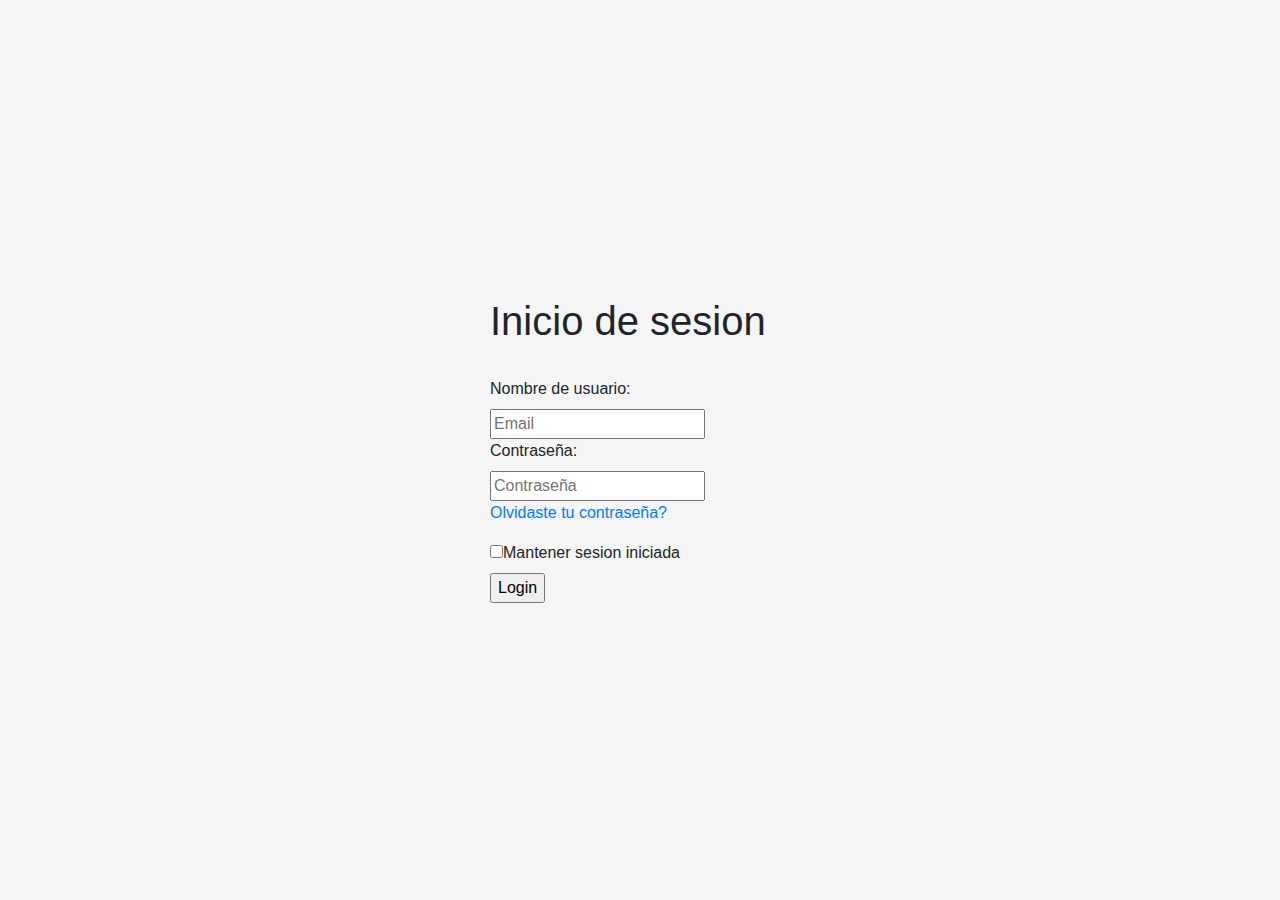
<file: index.html>
<!DOCTYPE html>
<!-- saved from url=(0049)https://getbootstrap.com/docs/4.3/examples/album/ -->
<html lang="en">

<head>
  <meta http-equiv="Content-Type" content="text/html; charset=UTF-8">
  <meta name="viewport" content="width=device-width, initial-scale=1, shrink-to-fit=no">
  <meta name="description" content="">
  <title>eMercado - Todo lo que busques está aquí</title>

  <link rel="canonical" href="https://getbootstrap.com/docs/4.3/examples/album/">
  <link href="https://fonts.googleapis.com/css?family=Raleway:300,300i,400,400i,700,700i,900,900i" rel="stylesheet">
  <!-- Bootstrap core CSS -->
  <link href="css/bootstrap.min.css" rel="stylesheet">
  <link href="css/styles.css" rel="stylesheet">
  <style>
    html, body{
      height: 100%;
    }

    body {
      display: -ms-flexbox;
      display: flex;
      -ms-flex-align: center;
      align-items: center;
      padding-top: 40px;
      padding-bottom: 40px;
      background-color: #f5f5f5;
    }

    .signin {
      width: 100%;
      max-width: 330px;
      padding: 15px;
      margin: auto;
    }
  </style>
</head>

<body>
  <div id="login" class="signin">
    <h1>Inicio de sesion</h1><br>
    <label for="name">Nombre de usuario:</label>
    <input type="name" placeholder="Email" id="nombre"> <br>

    <label for="password">Contraseña:</label> <br>
    <input type="password" placeholder="Contraseña" id="contrasena"> <br>
    <p><a href="#">Olvidaste tu contraseña?</a>
    <div id="lower">
      <input type="checkbox"><label class="check" for="checkbox">Mantener sesion iniciada</label> <br>
      <input type="submit" value="Login" id="enviar">
    </div>
  </div>

  <script src="js/init.js"></script>
  <script src="js/login.js"></script>
</body>
</html>
</file>
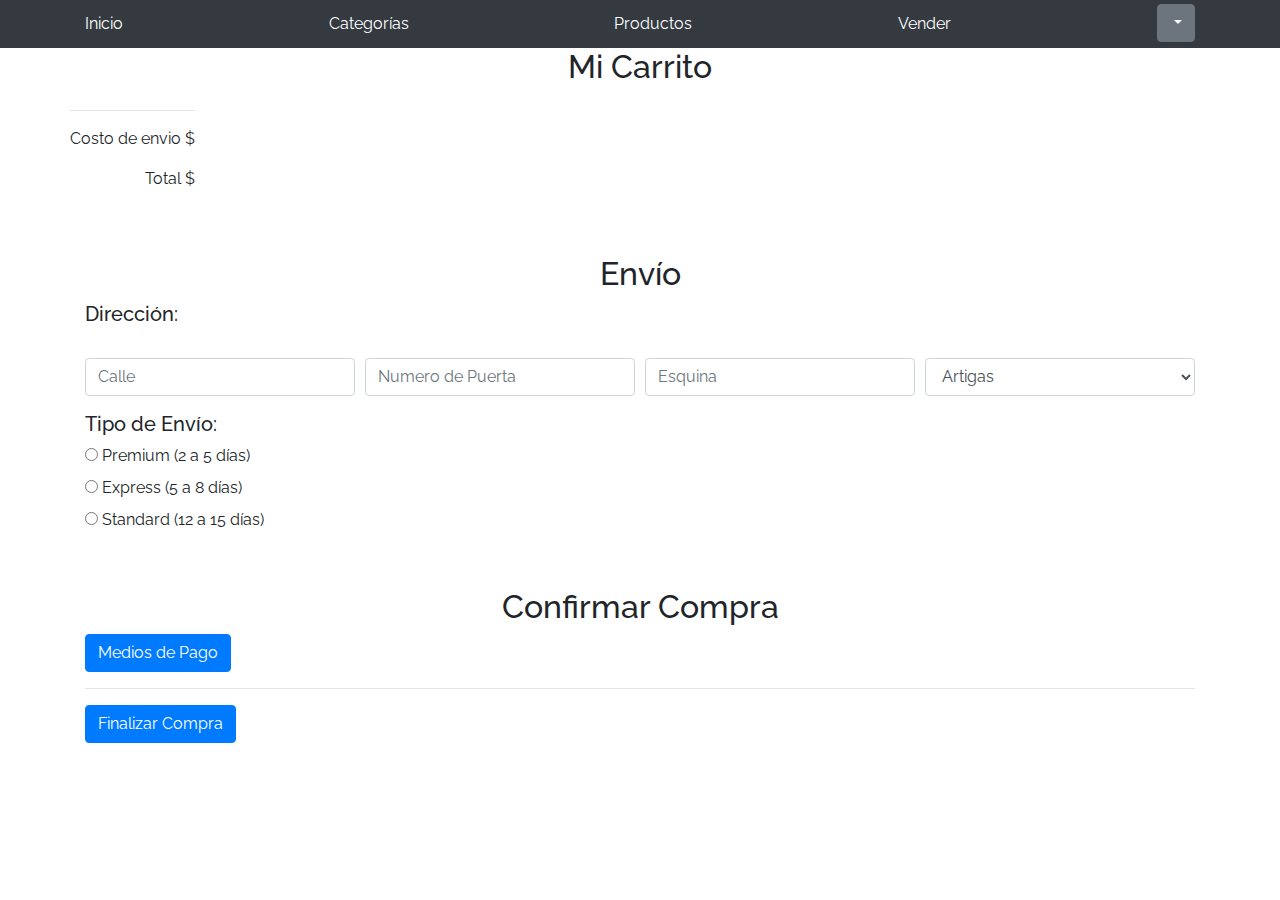
<file: cart.html>
<!DOCTYPE html>
<!-- saved from url=(0049)https://getbootstrap.com/docs/4.3/examples/album/ -->
<html lang="en">

<head>
  <meta http-equiv="Content-Type" content="text/html; charset=UTF-8">

  <meta name="viewport" content="width=device-width, initial-scale=1, shrink-to-fit=no">
  <meta name="description" content="">
  <title>eMercado - Todo lo que busques está aquí</title>

  <link rel="canonical" href="https://getbootstrap.com/docs/4.3/examples/album/">
  <link href="https://fonts.googleapis.com/css?family=Raleway:300,300i,400,400i,700,700i,900,900i" rel="stylesheet">

  <style>
    .bd-placeholder-img {
      font-size: 1.125rem;
      text-anchor: middle;
      -webkit-user-select: none;
      -moz-user-select: none;
      -ms-user-select: none;
      user-select: none;
    }

    @media (min-width: 768px) {
      .bd-placeholder-img-lg {
        font-size: 3.5rem;
      }
    }
  </style>
  <link href="css/bootstrap.min.css" rel="stylesheet">
  <link href="css/styles.css" rel="stylesheet">
  <link href="css/dropzone.css" rel="stylesheet">
</head>

<body>
  <nav class="site-header sticky-top py-1 bg-dark">
    <div class="container d-flex flex-column flex-md-row justify-content-between">
      <a class="py-2 d-none d-md-inline-block" href="inicio.html">Inicio</a>
      <a class="py-2 d-none d-md-inline-block" href="categories.html">Categorías</a>
      <a class="py-2 d-none d-md-inline-block" href="products.html">Productos</a>
      <a class="py-2 d-none d-md-inline-block" href="sell.html">Vender</a>
      <div class="dropdown">
        <button class="btn btn-secondary dropdown-toggle" type="button" id="nombre" data-toggle="dropdown" aria-haspopup="true" aria-expanded="false">
        </button>
        <div class="dropdown-menu" aria-labelledby="dropdownMenuButton">
          <a class="dropdown-item" href="cart.html">Ver Carrito</a>
          <a class="dropdown-item" href="my-profile.html">Mi Perfil</a>
          <a class="dropdown-item" id="cerrarsesion" href="index.html">Cerrar Sesión</a>
        </div>
      </div>
    </div>
  </nav>

  <div class="container">
    <h2 class="text-center">Mi Carrito</h2>
    <div class="row">
      <!-- Carrito -->
      <aside">
        <!-- Elementos del carrito -->
        <ul id="cart" class="list-group col-md-6"></ul>
        <hr>
        <!-- Costo Envio -->
        <p class="text-right">Costo de envio $<span id="costoenvio"></span></p>
        <!-- Precio total -->
        <p class="text-right">Total $<span id="total"></span></p>
        </aside>
    </div>
  </div>
  <br><br>
  <!-- Envio -->

  <div class="container">
    <h2 class="text-center">Envío</h2>
    <form id="myForm" novalidate>
      <h5>Dirección:</h5>
      <div class="form-row">
        <div class="form-group col-md-3">
          <label for="direccion"></label>
          <input type="text" class="form-control formuIn" id="calle" placeholder="Calle">
        </div>
        <div class="form-group col-md-3">
          <label for="direccion"></label>
          <input type="text" class="form-control formuIn" id="numero" placeholder="Numero de Puerta">
        </div>
        <div class="form-group col-md-3">
          <label for="direccion"></label>
          <input type="text" class="form-control formuIn" id="esquina" placeholder="Esquina">
        </div>
        <div class="form-group col-md-3">
          <label for="direccion"></label>
          <select id="departamento" class="form-control formuIn" placeholder="Departamento">
            <option>Artigas</option>
            <option>Canelones</option>
            <option>Cerro Largo</option>
            <option>Colonia</option>
            <option>Durazno</option>
            <option>Flores</option>
            <option>Florida</option>
            <option>Lavalleja</option>
            <option>Maldonado</option>
            <option>Montevideo</option>
            <option>Paysandú</option>
            <option>Río Negro</option>
            <option>Rivera</option>
            <option>Rocha</option>
            <option>Salto</option>
            <option>San José</option>
            <option>Soriano</option>
            <option>Tacuarembó</option>
            <option>Treinta y Tres</option>
          </select>
        </div>
      </div>

      <div>
        <h5>Tipo de Envío:</h5>
        <div>
          <input type="radio" id="premium" name="envio" value="premium">
          <label for="premium">Premium (2 a 5 días)</label>
        </div>

        <div>
          <input type="radio" id="express" name="envio" value="express">
          <label for="express">Express (5 a 8 días)</label>
        </div>

        <div>
          <input type="radio" id="standard" name="envio" value="standard">
          <label for="standard">Standard (12 a 15 días)</label>
        </div>
    </form>
  </div>
  <br><br>

  <!-- Forma de Pago -->

  <div class="creditCardForm">
    <div class="heading">
      <h2 class="text-center">Confirmar Compra</h2>
    </div>
    <!-- Button trigger modal -->
    <button type="button" class="btn btn-primary" data-toggle="modal" data-target="#staticBackdrop">
      Medios de Pago
    </button>

    <!-- Modal -->
    <div class="modal fade" id="staticBackdrop" data-backdrop="static" data-keyboard="false" tabindex="-1"
      aria-labelledby="staticBackdropLabel" aria-hidden="true">
      <div class="modal-dialog">
        <div class="modal-content">
          <div class="modal-header">
            <h5 class="modal-title" id="staticBackdropLabel">Métodos de Pago</h5>
            <button type="button" class="close" data-dismiss="modal" aria-label="Close">
              <span aria-hidden="true">&times;</span>
            </button>
          </div>
          <div class="modal-body">
            <div class="payment">
              <form id="myForm" novalidate class="credit">
                <h5 class="modal-title" id="staticBackdropLabel">Tarjeta de Credito</h5>
                <div class="form-group owner">
                  <label for="owner">Nombre Completo</label>
                  <input type="text" class="form-control" id="owner">
                </div>
                <div class="form-group" id="card-number-field">
                  <label for="cardNumber">Número de Tarjeta</label>
                  <input type="text" class="form-control" id="cardNumber">
                </div>
                <div id="expiration-date">
                  <label>Fecha de Expiración </label>
                  <select>
                    <option value="01">Enero</option>
                    <option value="02">Febrero</option>
                    <option value="03">Marzo</option>
                    <option value="04">Abril</option>
                    <option value="05">Mayo</option>
                    <option value="06">Junio</option>
                    <option value="07">Julio</option>
                    <option value="08">Agosto</option>
                    <option value="09">Septiembre</option>
                    <option value="10">Octubre</option>
                    <option value="11">Noviembre</option>
                    <option value="12">Diciembre</option>
                  </select>
                  <select>
                    <option value="21"> 2021</option>
                    <option value="22"> 2022</option>
                    <option value="23"> 2023</option>
                    <option value="24"> 2024</option>
                    <option value="25"> 2025</option>
                    <option value="26"> 2026</option>
                  </select>
                </div>
                <div class="form-group CVV">
                  <label for="cvv">CVV</label>
                  <input type="text" class="form-control" id="cvv">
                </div>
              </form>

              <hr>

              <div class="transf">
                <h5 class="modal-title" id="staticBackdropLabel">Transferencia Bancaria</h5>
                <div>
                  <input type="radio" id="cuentaC" name="transferencia" value="cuentacorriente">
                  <label for="cuentacorriente">Cuenta Corriente BROU - 00265487900001</label>
                </div>
                <div>
                  <input type="radio" id="cuentaA" name="transferencia" value="cuentaahorro">
                  <label for="cuentaahorro">Caja de Ahorros BROU - 00265487900002</label>
                </div>
              </div>
            </div>
          </div>
          <div class="modal-footer">
            <button type="button" class="btn btn-primary" data-dismiss="modal">Aceptar</button>
          </div>
        </div>
      </div>
    </div>
  </div>
  <hr>
  <div>
    <button type="submit" class="btn btn-primary" id="feedback" href="finalcompra.html">Finalizar Compra</button>
  </div>

  <br><br>

  <div id="spinner-wrapper">
    <div class="lds-ring">
      <div></div>
      <div></div>
      <div></div>
      <div></div>
    </div>
  </div>
  <script src="js/jquery-3.4.1.min.js"></script>
  <script src="js/bootstrap.bundle.min.js"></script>
  <script src="js/dropzone.js"></script>
  <script src="js/init.js"></script>
  <script src="js/cart.js"></script>
</body>

</html>
</file>
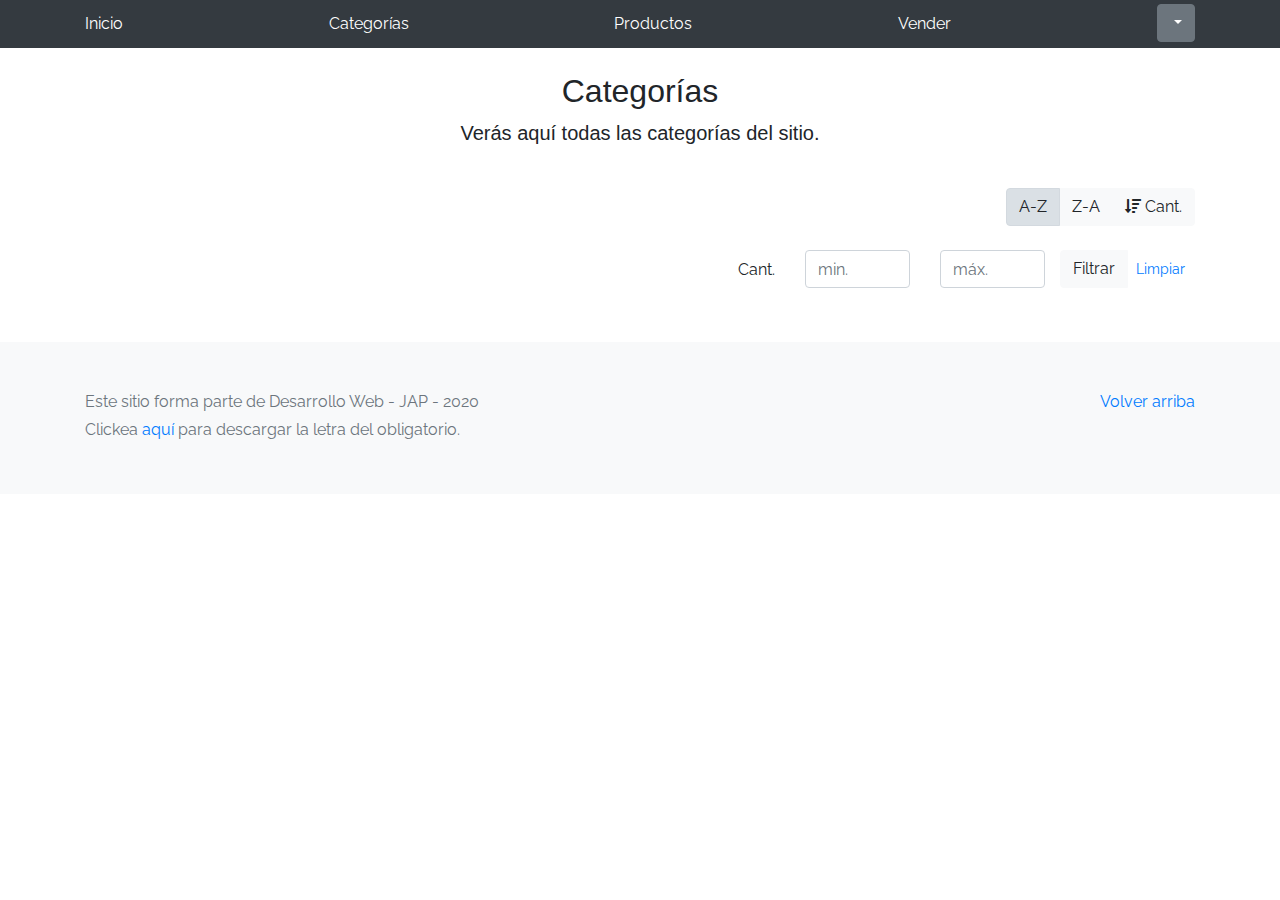
<file: categories.html>
<!DOCTYPE html>
<!-- saved from url=(0049)https://getbootstrap.com/docs/4.3/examples/album/ -->
<html lang="en">
  <head>
    <meta http-equiv="Content-Type" content="text/html; charset=UTF-8">
    <meta name="viewport" content="width=device-width, initial-scale=1, shrink-to-fit=no">
    <meta name="description" content="">
    <title>eMercado - Todo lo que busques está aquí</title>

    <link rel="canonical" href="https://getbootstrap.com/docs/4.3/examples/album/">
    <link href="https://fonts.googleapis.com/css?family=Raleway:300,300i,400,400i,700,700i,900,900i" rel="stylesheet">
    <link href="css/font-awesome.min.css" rel="stylesheet">

    <link href="css/bootstrap.min.css" rel="stylesheet">
    <link href="css/styles.css" rel="stylesheet">
  </head>
  <body>
    <nav class="site-header sticky-top py-1 bg-dark">
      <div class="container d-flex flex-column flex-md-row justify-content-between">
        <a class="py-2 d-none d-md-inline-block" href="inicio.html">Inicio</a>
        <a class="py-2 d-none d-md-inline-block" href="categories.html">Categorías</a>
        <a class="py-2 d-none d-md-inline-block" href="products.html">Productos</a>
        <a class="py-2 d-none d-md-inline-block" href="sell.html">Vender</a>
        <div class="dropdown">
          <button class="btn btn-secondary dropdown-toggle" type="button" id="nombre" data-toggle="dropdown" aria-haspopup="true" aria-expanded="false">
          </button>
          <div class="dropdown-menu" aria-labelledby="dropdownMenuButton">
            <a class="dropdown-item" href="cart.html">Ver Carrito</a>
            <a class="dropdown-item" href="my-profile.html">Mi Perfil</a>
            <a class="dropdown-item" id="cerrarsesion" href="index.html">Cerrar Sesión</a>
          </div>
        </div>
      </div>
    </nav>
    <main role="main" class="pb-5">
        <div class="text-center p-4">
            <h2>Categorías</h2>
            <p class="lead">Verás aquí todas las categorías del sitio.</p>
        </div>
        <div class="container">
            <div class="row">
                <div class="col text-right">
                    <div class="btn-group btn-group-toggle mb-4" data-toggle="buttons">
                        <label class="btn btn-light active" id="sortAsc" >
                            <input type="radio" name="options" autocomplete="off" checked>A-Z
                        </label>
                        <label class="btn btn-light" id="sortDesc" >
                            <input type="radio" name="options" autocomplete="off">Z-A
                        </label>
                        <label class="btn btn-light" id="sortByCount" >
                            <input type="radio" name="options" autocomplete="off"><i class="fas fa-sort-amount-down mr-1"></i>Cant.
                        </label>
                    </div>
                </div>
            </div>
            <div class="row justify-content-end">
              <div class="col-md-6"></div>
                <div class="col-md-6 col-sm-12 mb-1 container">
                  <div class="row container p-0 m-0">
                    <div class="col">
                      <p class="font-weight-normal text-right my-2">Cant.</p>
                    </div>
                    <div class="col">
                      <input class="form-control" type="number" placeholder="min." id="rangeFilterCountMin">
                    </div>
                    <div class="col">
                      <input class="form-control" type="number" placeholder="máx." id="rangeFilterCountMax">
                    </div>
                    <div class="col-3 p-0">
                      <div class="btn-group" role="group">
                        <button class="btn btn-light btn-block" id="rangeFilterCount">Filtrar</button>
                        <button class="btn btn-link btn-sm" id="clearRangeFilter">Limpiar</button>
                      </div>
                    </div>
                  </div>
                </div>
            </div>
            <div class="row">
                <div class="list-group" id="cat-list-container">
                </div>
            </div>
        </div>
    </main>
    <footer class="text-muted bg-light">
      <div class="container">
        <p class="float-right">
          <a href="#">Volver arriba</a>
        </p>
        <p>Este sitio forma parte de Desarrollo Web - JAP - 2020</p>
        <p>Clickea <a target="_blank" href="Letra.pdf">aquí</a> para descargar la letra del obligatorio.</p>
      </div>
    </footer>
    <div id="spinner-wrapper"><div class="lds-ring"><div></div><div></div><div></div><div></div></div></div>
    <script src="js/jquery-3.4.1.min.js"></script>
    <script src="js/bootstrap.bundle.min.js"></script>
    <script src="js/init.js"></script>
    <script src="js/categories.js"></script>
  </body>
</html>
</file>
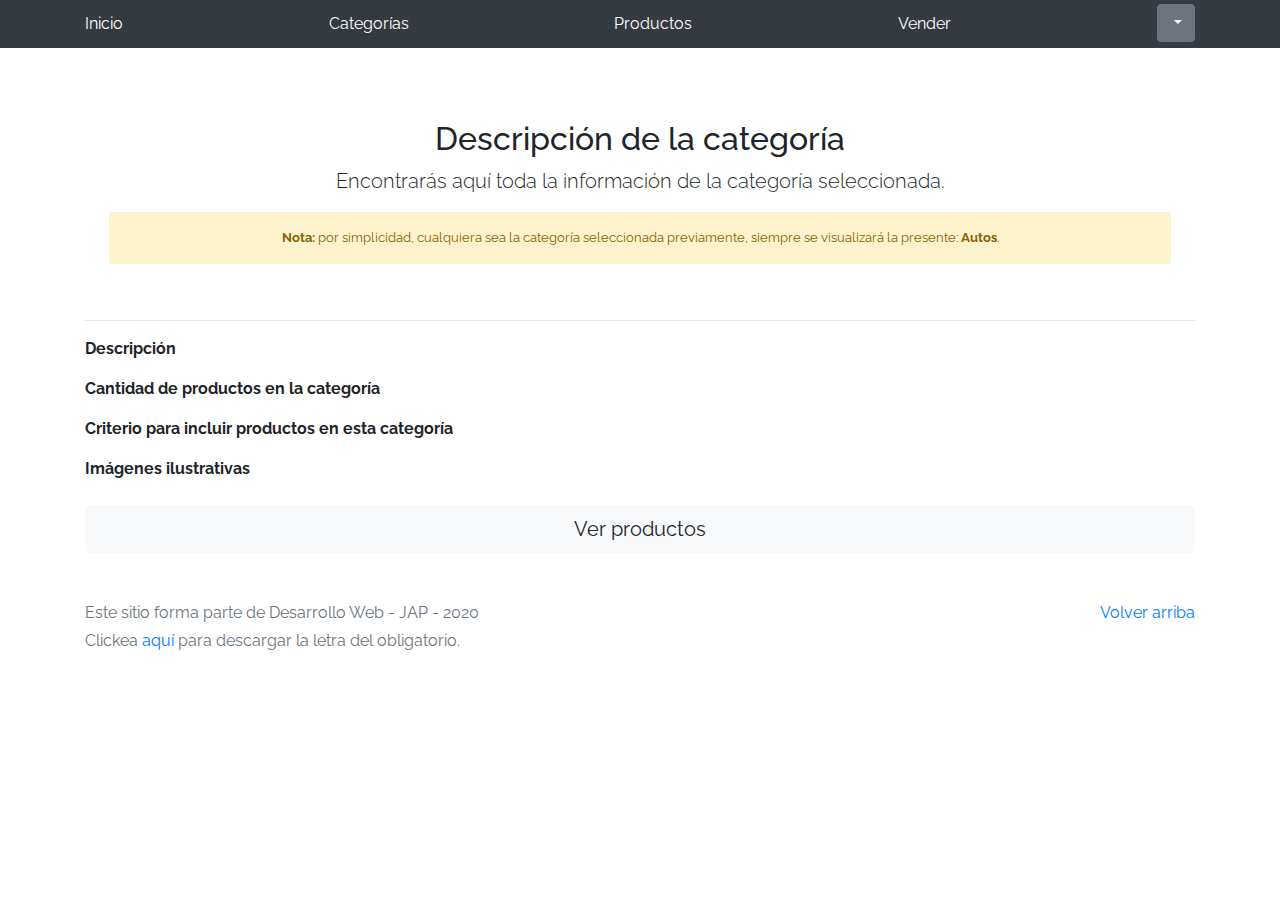
<file: category-info.html>
<!DOCTYPE html>
<!-- saved from url=(0049)https://getbootstrap.com/docs/4.3/examples/album/ -->
<html lang="en">

<head>
  <meta http-equiv="Content-Type" content="text/html; charset=UTF-8">
  <meta name="viewport" content="width=device-width, initial-scale=1, shrink-to-fit=no">
  <meta name="description" content="">
  <title>eMercado - Todo lo que busques está aquí</title>

  <link rel="canonical" href="https://getbootstrap.com/docs/4.3/examples/album/">
  <link href="https://fonts.googleapis.com/css?family=Raleway:300,300i,400,400i,700,700i,900,900i" rel="stylesheet">
  <!-- Bootstrap core CSS -->
  <link href="css/bootstrap.min.css" rel="stylesheet">
  <link href="css/styles.css" rel="stylesheet">
</head>

<body>
  <nav class="site-header sticky-top py-1 bg-dark">
    <div class="container d-flex flex-column flex-md-row justify-content-between">
      <a class="py-2 d-none d-md-inline-block" href="inicio.html">Inicio</a>
      <a class="py-2 d-none d-md-inline-block" href="categories.html">Categorías</a>
      <a class="py-2 d-none d-md-inline-block" href="products.html">Productos</a>
      <a class="py-2 d-none d-md-inline-block" href="sell.html">Vender</a>
      <div class="dropdown">
        <button class="btn btn-secondary dropdown-toggle" type="button" id="nombre" data-toggle="dropdown" aria-haspopup="true" aria-expanded="false">
        </button>
        <div class="dropdown-menu" aria-labelledby="dropdownMenuButton">
          <a class="dropdown-item" href="cart.html">Ver Carrito</a>
          <a class="dropdown-item" href="my-profile.html">Mi Perfil</a>
          <a class="dropdown-item" id="cerrarsesion" href="index.html">Cerrar Sesión</a>
        </div>
      </div>
    </div>
  </nav>
  <main role="main">
    <div class="container mt-5">
      <div class="text-center p-4">
        <h2>Descripción de la categoría</h2>
        <p class="lead">Encontrarás aquí toda la información de la categoría seleccionada.</p>
        <p class="small alert-warning py-3"><strong>Nota: </strong>por simplicidad, cualquiera sea la categoría
          seleccionada previamente, siempre se visualizará la presente: <strong>Autos</strong>.</p>
      </div>
      <h3 id="categoryName"></h3>
      <hr class="my-3">
      <dl>
        <dt>Descripción</dt>
        <dd>
          <p id="categoryDescription"></p>
        </dd>

        <dt>Cantidad de productos en la categoría</dt>
        <dd>
          <p id="productCount"></p>
        </dd>

        <dt>Criterio para incluir productos en esta categoría</dt>
        <dd>
          <p id="productCriteria"></p>
        </dd>

        <dt>Imágenes ilustrativas</dt>
        <dd>
          <div class="row text-center text-lg-left pt-2" id="productImagesGallery">
          </div>
        </dd>
      </dl>
      <a type="button" class="btn btn-light btn-lg btn-block" href="products.html">Ver productos</a>
    </div>
  </main>
  <footer class="text-muted">
    <div class="container">
      <p class="float-right">
        <a href="#">Volver arriba</a>
      </p>
      <p>Este sitio forma parte de Desarrollo Web - JAP - 2020</p>
      <p>Clickea <a target="_blank" href="Letra.pdf">aquí</a> para descargar la letra del obligatorio.</p>
    </div>
  </footer>
  <div id="spinner-wrapper">
    <div class="lds-ring">
      <div></div>
      <div></div>
      <div></div>
      <div></div>
    </div>
  </div>
  <script src="js/jquery-3.4.1.min.js"></script>
  <script src="js/bootstrap.bundle.min.js"></script>
  <script src="js/init.js"></script>
  <script src="js/category-info.js"></script>
</body>

</html>
</file>
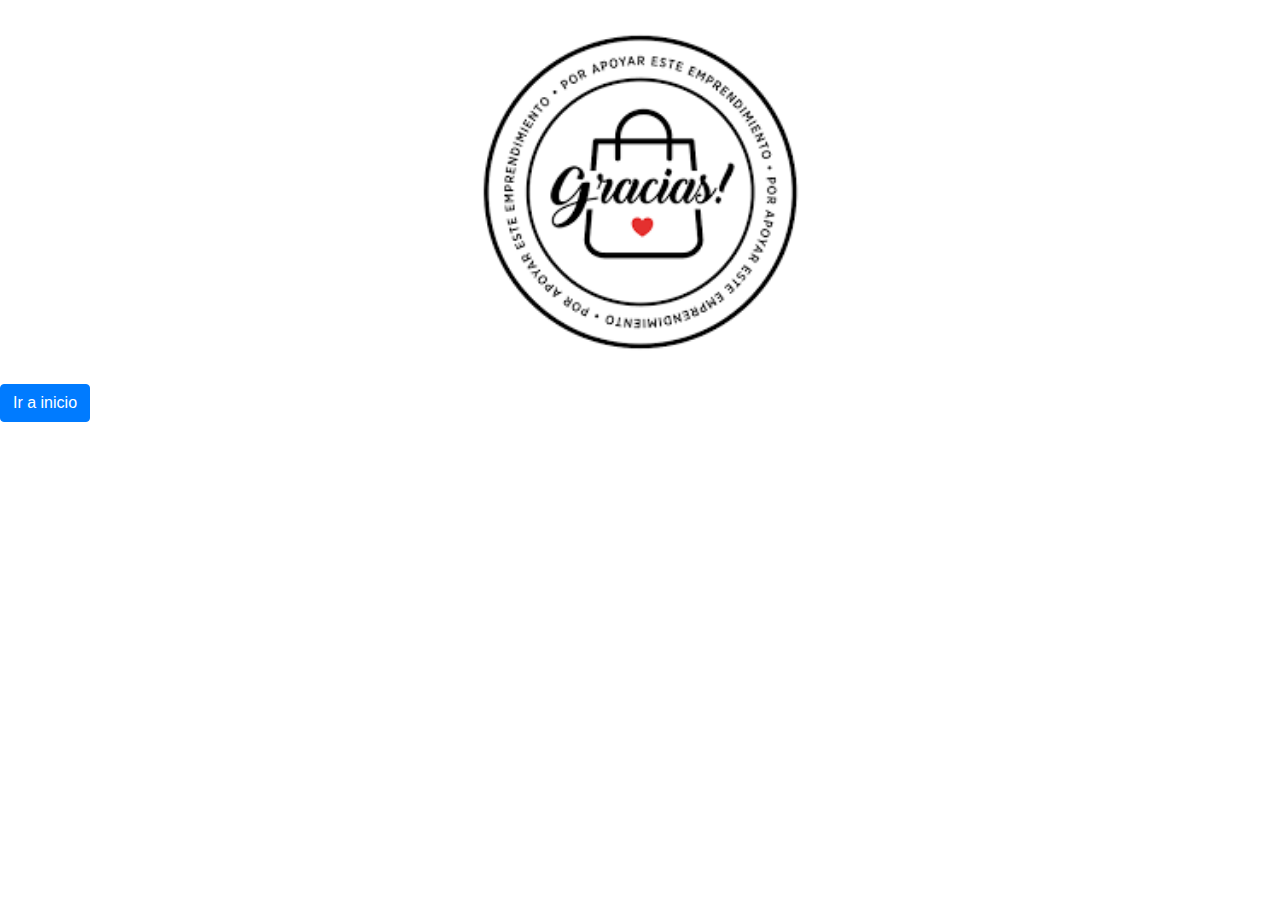
<file: finalcompra.html>
<!DOCTYPE html>
<html lang="en">

<head>
  <meta http-equiv="Content-Type" content="text/html; charset=UTF-8">

  <meta name="viewport" content="width=device-width, initial-scale=1, shrink-to-fit=no">
  <meta name="description" content="">
  <title>eMercado - Todo lo que busques está aquí</title>

  <link rel="canonical" href="https://getbootstrap.com/docs/4.3/examples/album/">
  <link href="https://fonts.googleapis.com/css?family=Raleway:300,300i,400,400i,700,700i,900,900i" rel="stylesheet">
  <link href="css/bootstrap.min.css" rel="stylesheet">
  <link href="css/styles.css" rel="stylesheet">
  <link href="css/dropzone.css" rel="stylesheet">
</head>
<body>
  <img src="img/finalizarcompra.png">
     
  <style>
    img {
      display:block;
      margin:auto;
      width: 30%;
    }
  </style>
  
  <a href="inicio.html" class="btn btn-primary">Ir a inicio</a>
</body>
</file>
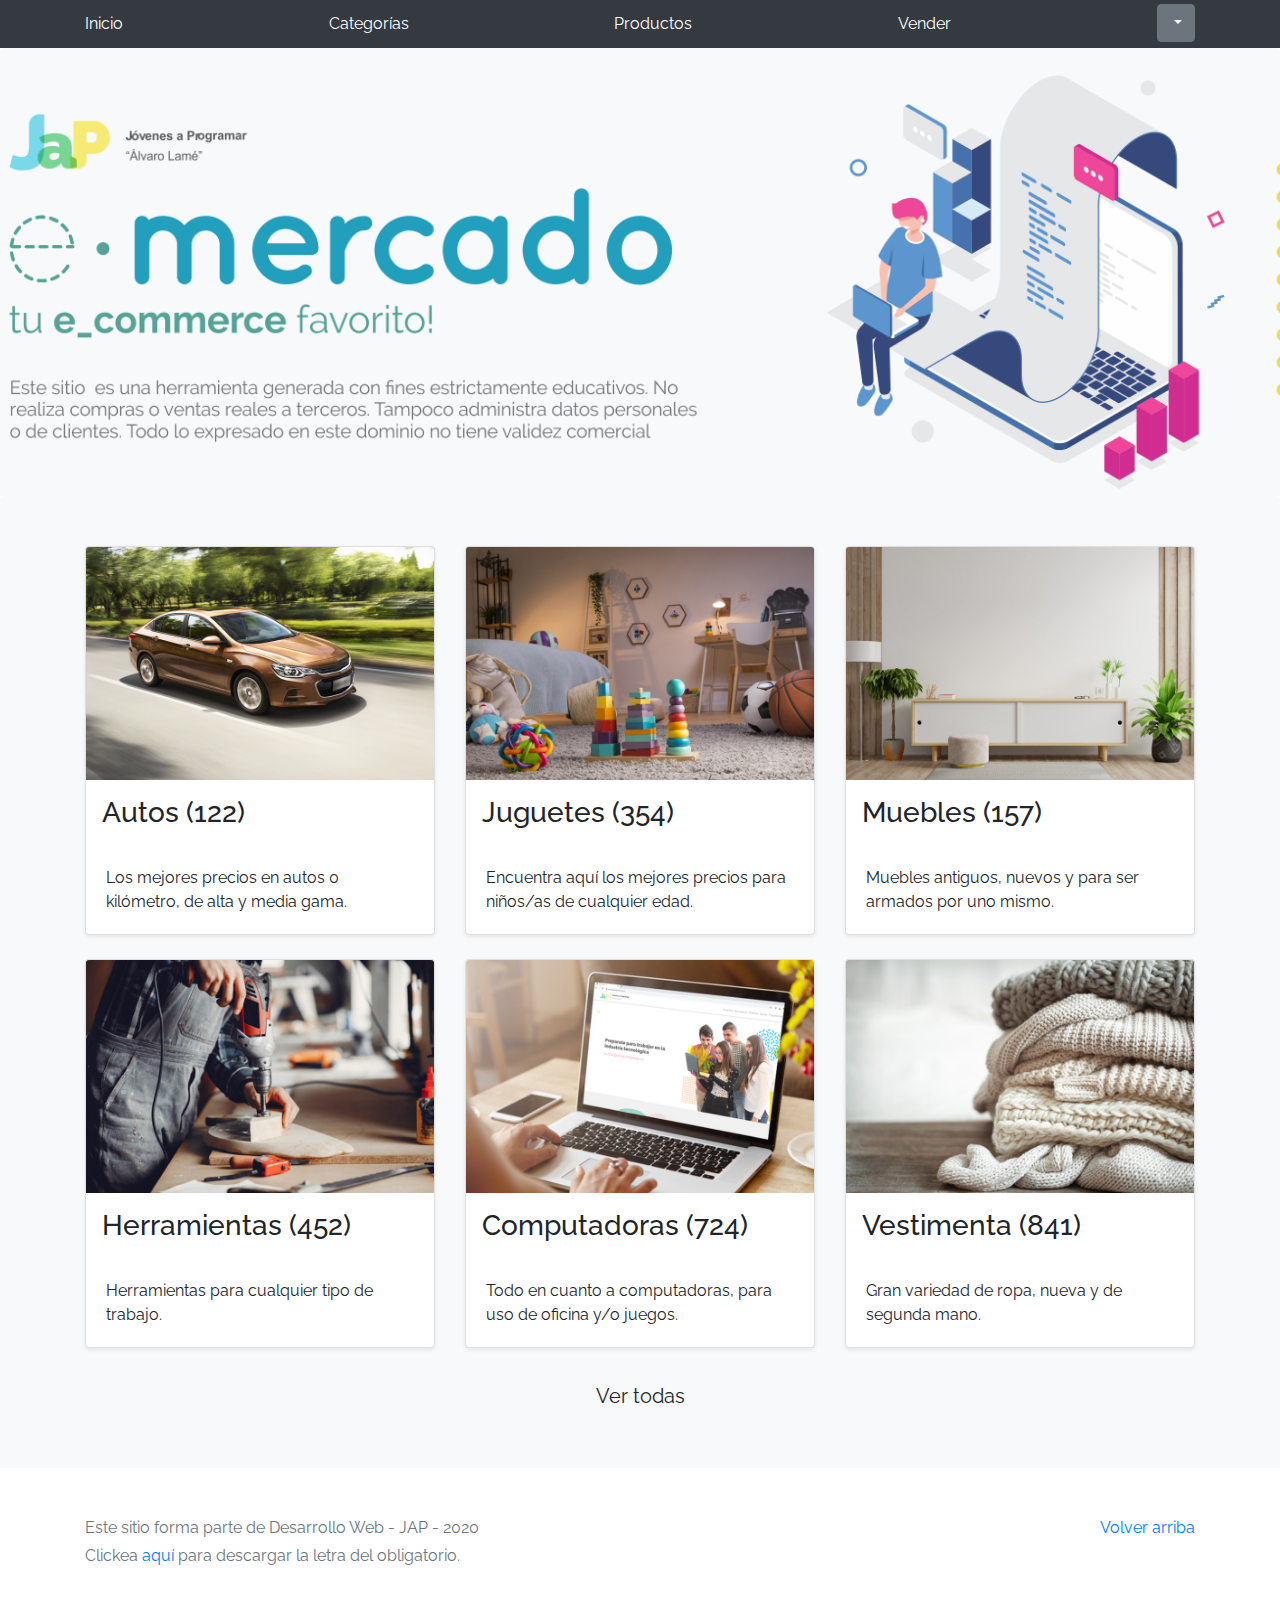
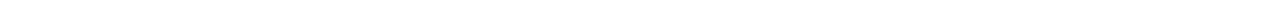
<file: inicio.html>
<!DOCTYPE html>
<!-- saved from url=(0049)https://getbootstrap.com/docs/4.3/examples/album/ -->
<html lang="en">
  <head>
    <meta http-equiv="Content-Type" content="text/html; charset=UTF-8">
    <meta name="viewport" content="width=device-width, initial-scale=1, shrink-to-fit=no">
    <meta name="description" content="">
    <title>eMercado - Todo lo que busques está aquí</title>

    <link rel="canonical" href="https://getbootstrap.com/docs/4.3/examples/album/">
    <link href="https://fonts.googleapis.com/css?family=Raleway:300,300i,400,400i,700,700i,900,900i" rel="stylesheet">
    <!-- Bootstrap core CSS -->
    <link href="css/bootstrap.min.css" rel="stylesheet">
    <link href="css/styles.css" rel="stylesheet">
  </head>
  <body>
    <nav class="site-header sticky-top py-1 bg-dark">
      <div class="container d-flex flex-column flex-md-row justify-content-between">
        <a class="py-2 d-none d-md-inline-block" href="inicio.html">Inicio</a>
        <a class="py-2 d-none d-md-inline-block" href="categories.html">Categorías</a>
        <a class="py-2 d-none d-md-inline-block" href="products.html">Productos</a>
        <a class="py-2 d-none d-md-inline-block" href="sell.html">Vender</a>
        <div class="dropdown">
          <button class="btn btn-secondary dropdown-toggle" type="button" id="nombre" data-toggle="dropdown" aria-haspopup="true" aria-expanded="false">
          </button>
          <div class="dropdown-menu" aria-labelledby="dropdownMenuButton">
            <a class="dropdown-item" href="cart.html">Ver Carrito</a>
            <a class="dropdown-item" href="my-profile.html">Mi Perfil</a>
            <a class="dropdown-item" id="cerrarsesion" href="index.html">Cerrar Sesión</a>
          </div>
        </div>
      </div>
    </nav>
    <main role="main">
      <section class="jumbotron text-center">
        <div class="m-5">
          <h1></h1>
        </div>
      </section>
      <div class="album py-5 bg-light">
        <div class="container">
          <div class="row">
            <div class="col-md-4">
              <a href="categories.html" class="card mb-4 shadow-sm custom-card">
                <img class="bd-placeholder-img card-img-top"  src="img/cat1.jpg">
                <h3 class="m-3">Autos (122)</h3>
                <div class="card-body">
                  <p class="card-text">Los mejores precios en autos 0 kilómetro, de alta y media gama.</p>
                </div>
              </a>
            </div>
            <div class="col-md-4">
                <a href="categories.html" class="card mb-4 shadow-sm custom-card">
                  <img class="bd-placeholder-img card-img-top" src="img/cat2.jpg">
                  <h3 class="m-3">Juguetes (354)</h3>
                  <div class="card-body">
                    <p class="card-text">Encuentra aquí los mejores precios para niños/as de cualquier edad.</p>
                  </div>
                </a>
            </div>
            <div class="col-md-4">
                <a href="categories.html" class="card mb-4 shadow-sm custom-card">
                  <img class="bd-placeholder-img card-img-top" src="img/cat3.jpg">
                  <h3 class="m-3">Muebles (157)</h3>
                  <div class="card-body">
                    <p class="card-text">Muebles antiguos, nuevos y para ser armados por uno mismo.</p>
                  </div>
                </a>
            </div>
            <div class="col-md-4">
                <a href="categories.html" class="card mb-4 shadow-sm custom-card">
                  <img class="bd-placeholder-img card-img-top" src="img/cat4.jpg">
                  <h3 class="m-3">Herramientas (452)</h3>
                  <div class="card-body">
                    <p class="card-text">Herramientas para cualquier tipo de trabajo.</p>
                  </div>
                </a>
            </div>
            <div class="col-md-4">
                <a href="categories.html" class="card mb-4 shadow-sm custom-card">
                  <img class="bd-placeholder-img card-img-top" src="img/cat5.jpg">
                  <h3 class="m-3">Computadoras (724)</h3>
                  <div class="card-body">
                    <p class="card-text">Todo en cuanto a computadoras, para uso de oficina y/o juegos.</p>
                  </div>
                </a>
            </div>
            <div class="col-md-4">
                <a href="categories.html" class="card mb-4 shadow-sm custom-card">
                  <img class="bd-placeholder-img card-img-top" src="img/cat6.jpg">
                  <h3 class="m-3">Vestimenta (841)</h3>
                  <div class="card-body">
                    <p class="card-text">Gran variedad de ropa, nueva y de segunda mano.</p>
                  </div>
                </a>
            </div>
          </div>
          <div class="row">
              <a type="button" class="btn btn-light btn-lg btn-block" href="categories.html">Ver todas</a>
          </div>
        </div>
      </div>
    </main>
    <footer class="text-muted">
      <div class="container">
        <p class="float-right">
          <a href="#">Volver arriba</a>
        </p>
        <p>Este sitio forma parte de Desarrollo Web - JAP - 2020</p>
        <p>Clickea <a target="_blank" href="Letra.pdf">aquí</a> para descargar la letra del obligatorio.</p>
      </div>
    </footer>
    <script src="js/jquery-3.4.1.min.js"></script>
    <script src="js/bootstrap.bundle.min.js"></script>
    <script src="js/init.js"></script>
  </body>
</html>
</file>
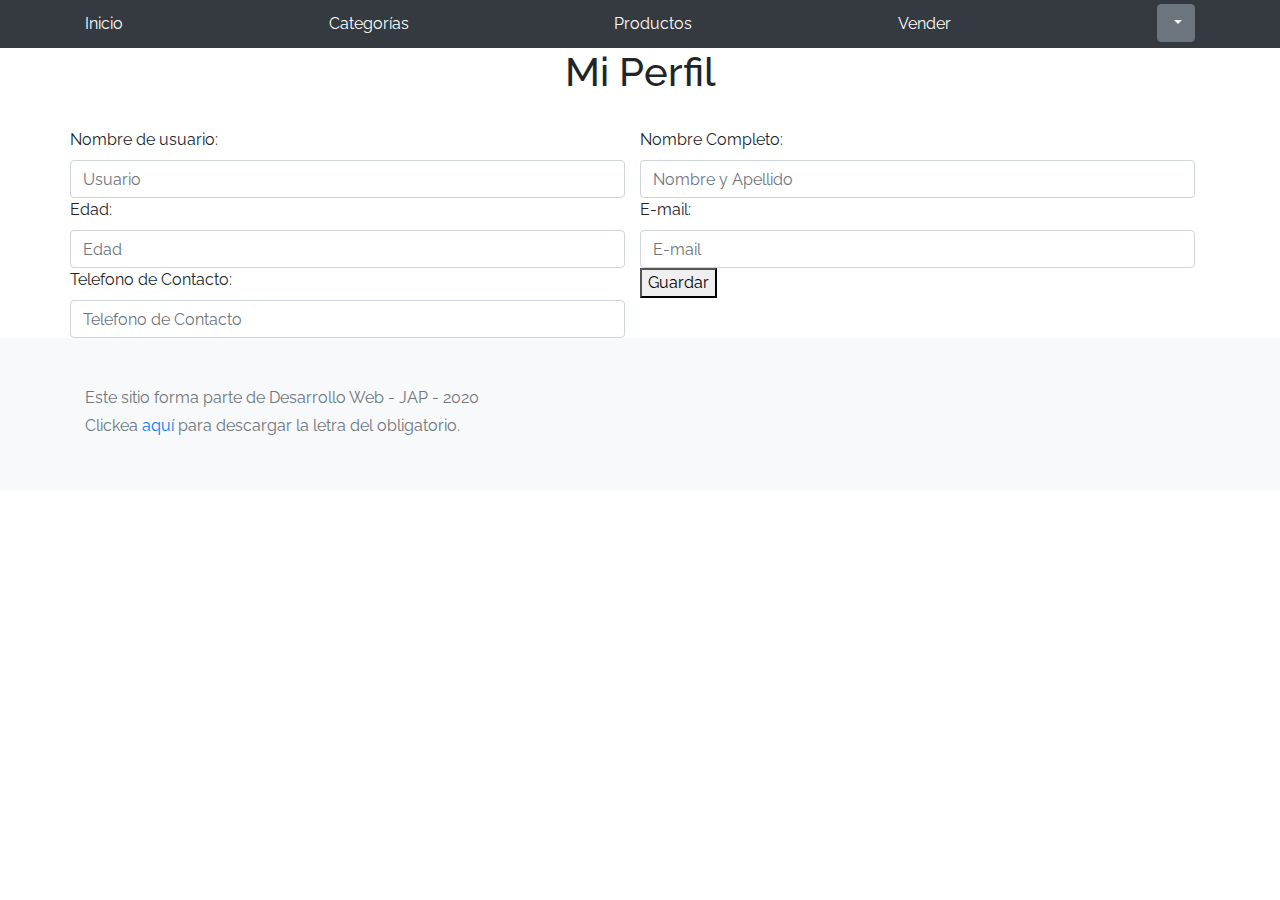
<file: my-profile.html>
<!DOCTYPE html>
<!-- saved from url=(0049)https://getbootstrap.com/docs/4.3/examples/album/ -->
<html lang="en">

<head>
  <meta http-equiv="Content-Type" content="text/html; charset=UTF-8">

  <meta name="viewport" content="width=device-width, initial-scale=1, shrink-to-fit=no">
  <meta name="description" content="">
  <title>eMercado - Todo lo que busques está aquí</title>

  <link rel="canonical" href="https://getbootstrap.com/docs/4.3/examples/album/">
  <link href="https://fonts.googleapis.com/css?family=Raleway:300,300i,400,400i,700,700i,900,900i" rel="stylesheet">

  <style>
    .bd-placeholder-img {
      font-size: 1.125rem;
      text-anchor: middle;
      -webkit-user-select: none;
      -moz-user-select: none;
      -ms-user-select: none;
      user-select: none;
    }

    @media (min-width: 768px) {
      .bd-placeholder-img-lg {
        font-size: 3.5rem;
      }
    }
  </style>
  <link href="css/bootstrap.min.css" rel="stylesheet">
  <link href="css/styles.css" rel="stylesheet">
  <link href="css/dropzone.css" rel="stylesheet">
</head>

<body>
  <nav class="site-header sticky-top py-1 bg-dark">
    <div class="container d-flex flex-column flex-md-row justify-content-between">
      <a class="py-2 d-none d-md-inline-block" href="inicio.html">Inicio</a>
      <a class="py-2 d-none d-md-inline-block" href="categories.html">Categorías</a>
      <a class="py-2 d-none d-md-inline-block" href="products.html">Productos</a>
      <a class="py-2 d-none d-md-inline-block" href="sell.html">Vender</a>
      <div class="dropdown">
        <button class="btn btn-secondary dropdown-toggle" type="button" id="nombre" data-toggle="dropdown" aria-haspopup="true" aria-expanded="false">
        </button>
        <div class="dropdown-menu" aria-labelledby="dropdownMenuButton">
          <a class="dropdown-item" href="cart.html">Ver Carrito</a>
          <a class="dropdown-item" href="my-profile.html">Mi Perfil</a>
          <a class="dropdown-item" id="cerrarsesion" href="index.html">Cerrar Sesión</a>
        </div>
      </div>
    </div>
  </nav>

  <!-- FORMULARIO -->
  
  <div>
    <div class="container">
      <h1 class="text-center">Mi Perfil</h1><br>
      <form>
        <div class="row">
          <div class="list-group col-md-6">
            <label for="name">Nombre de usuario: </label>
            <input class="form-control" type="name" placeholder="Usuario" id="user">
          </div>
  
          <div class="list-group col-md-6">
            <label for="nombre completo">Nombre Completo: </label>
            <input class="form-control" type="text" placeholder="Nombre y Apellido" id="nombrecomp">
          </div>
  
          <div class="list-group col-md-6">
            <label for="edad">Edad: </label>
            <input class="form-control" type="number" placeholder="Edad" id="edad">
          </div>
  
          <div class="list-group col-md-6">
            <label for="email">E-mail: </label>
            <input class="form-control" type="email" placeholder="E-mail" id="email">
          </div>
  
          <div class="list-group col-md-6">
            <label for="telefono">Telefono de Contacto: </label>
            <input class="form-control" type="number" placeholder="Telefono de Contacto" id="telefono">
          </div>
  
          <div id="lower">
            <button type="submit" id="guardar">Guardar</button>
          </div>
      </form>
    </div>
  </div>

  <footer class="text-muted bg-light">
    <div class="container">
      <p>Este sitio forma parte de Desarrollo Web - JAP - 2020</p>
      <p>Clickea <a target="_blank" href="Letra.pdf">aquí</a> para descargar la letra del obligatorio.</p>
    </div>
  </footer>
  <div class="alert fade alert-success" role="alert" id="alertResult">
    <span id="resultSpan"></span>
    <button type="button" class="close" data-dismiss="alert" aria-label="Close">
      <span aria-hidden="true">&times;</span>
    </button>
  </div>
  <div id="spinner-wrapper">
    <div class="lds-ring">
      <div></div>
      <div></div>
      <div></div>
      <div></div>
    </div>
  </div>
  <script src="js/jquery-3.4.1.min.js"></script>
  <script src="js/bootstrap.bundle.min.js"></script>
  <script src="js/dropzone.js"></script>
  <script src="js/init.js"></script>
  <script src="js/my-profile.js"></script>
</body>

</html>
</file>
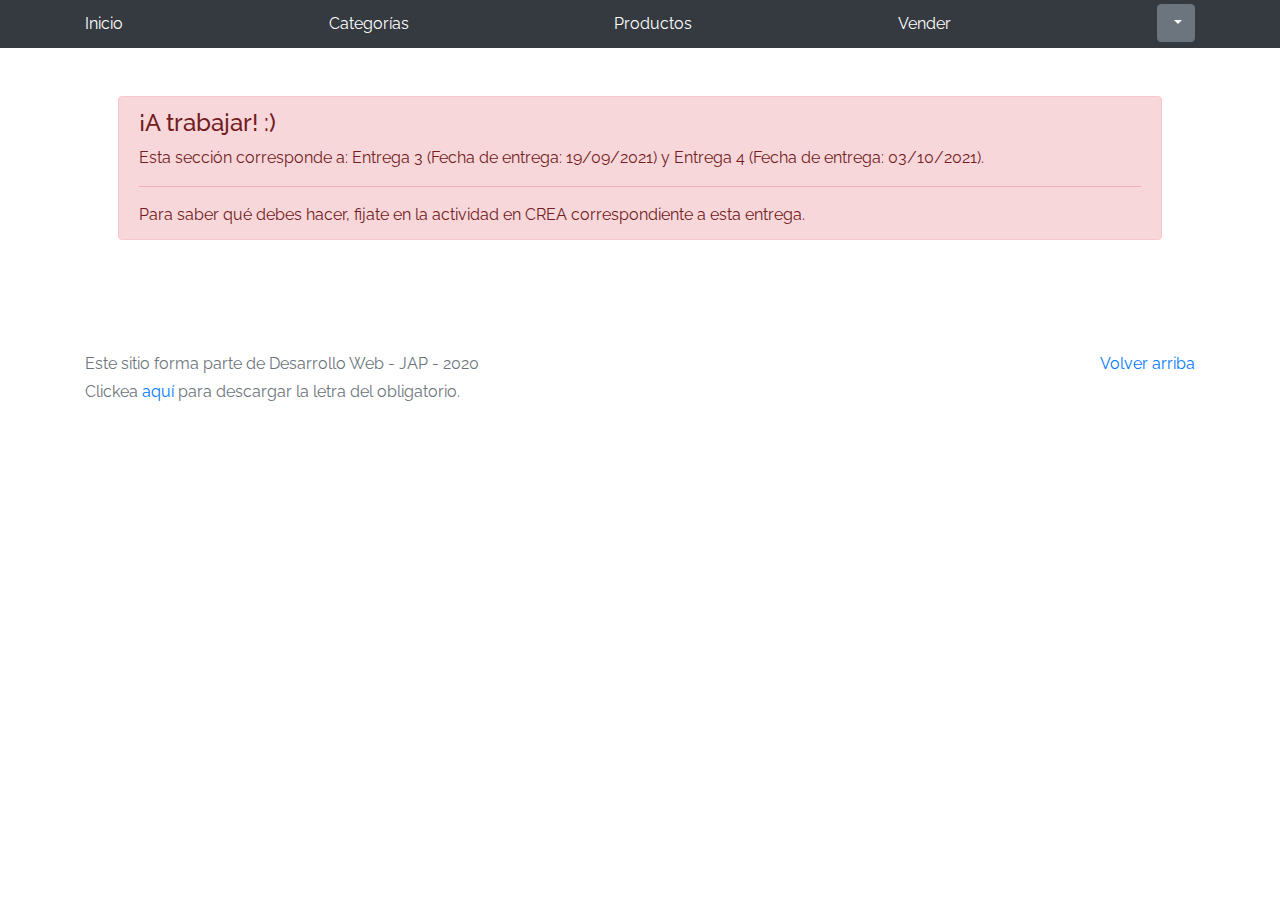
<file: product-info.html>
<!DOCTYPE html>
<!-- saved from url=(0049)https://getbootstrap.com/docs/4.3/examples/album/ -->
<html lang="en">

<head>
  <meta http-equiv="Content-Type" content="text/html; charset=UTF-8">
  <meta name="viewport" content="width=device-width, initial-scale=1, shrink-to-fit=no">
  <meta name="description" content="">
  <title>eMercado - Todo lo que busques está aquí</title>

  <link rel="canonical" href="https://getbootstrap.com/docs/4.3/examples/album/">
  <link href="https://fonts.googleapis.com/css?family=Raleway:300,300i,400,400i,700,700i,900,900i" rel="stylesheet">
  <link href="css/font-awesome.min.css" rel="stylesheet">
  <link href="css/bootstrap.min.css" rel="stylesheet">
  <link href="css/styles.css" rel="stylesheet">
</head>

<body>
  <nav class="site-header sticky-top py-1 bg-dark">
    <div class="container d-flex flex-column flex-md-row justify-content-between">
      <a class="py-2 d-none d-md-inline-block" href="inicio.html">Inicio</a>
      <a class="py-2 d-none d-md-inline-block" href="categories.html">Categorías</a>
      <a class="py-2 d-none d-md-inline-block" href="products.html">Productos</a>
      <a class="py-2 d-none d-md-inline-block" href="sell.html">Vender</a>
      <div class="dropdown">
        <button class="btn btn-secondary dropdown-toggle" type="button" id="nombre" data-toggle="dropdown" aria-haspopup="true" aria-expanded="false">
        </button>
        <div class="dropdown-menu" aria-labelledby="dropdownMenuButton">
          <a class="dropdown-item" href="cart.html">Ver Carrito</a>
          <a class="dropdown-item" href="my-profile.html">Mi Perfil</a>
          <a class="dropdown-item" id="cerrarsesion" href="index.html">Cerrar Sesión</a>
        </div>
      </div>
    </div>
  </nav>
  <div class="container p-5">
    <div class="alert alert-danger" role="alert" style="position: relative; width:auto; top: 0;">
      <h4 class="alert-heading">¡A trabajar! :)</h4>
      <p>Esta sección corresponde a: Entrega 3 (Fecha de entrega: 19/09/2021) y Entrega 4 (Fecha de entrega: 03/10/2021).</p>
      <hr>
      <p class="mb-0">Para saber qué debes hacer, fijate en la actividad en CREA correspondiente a esta entrega.</p>
    </div>
  </div>
  <footer class="text-muted">
    <div class="container">
      <p class="float-right">
        <a href="#">Volver arriba</a>
      </p>
      <p>Este sitio forma parte de Desarrollo Web - JAP - 2020</p>
      <p>Clickea <a target="_blank" href="Letra.pdf">aquí</a> para descargar la letra del obligatorio.</p>
    </div>
  </footer>
  <div id="spinner-wrapper">
    <div class="lds-ring">
      <div></div>
      <div></div>
      <div></div>
      <div></div>
    </div>
  </div>
  <script src="js/jquery-3.4.1.min.js"></script>
  <script src="js/bootstrap.bundle.min.js"></script>
  <script src="js/init.js"></script>
  <script src="js/product-info.js"></script>
</body>

</html>
</file>
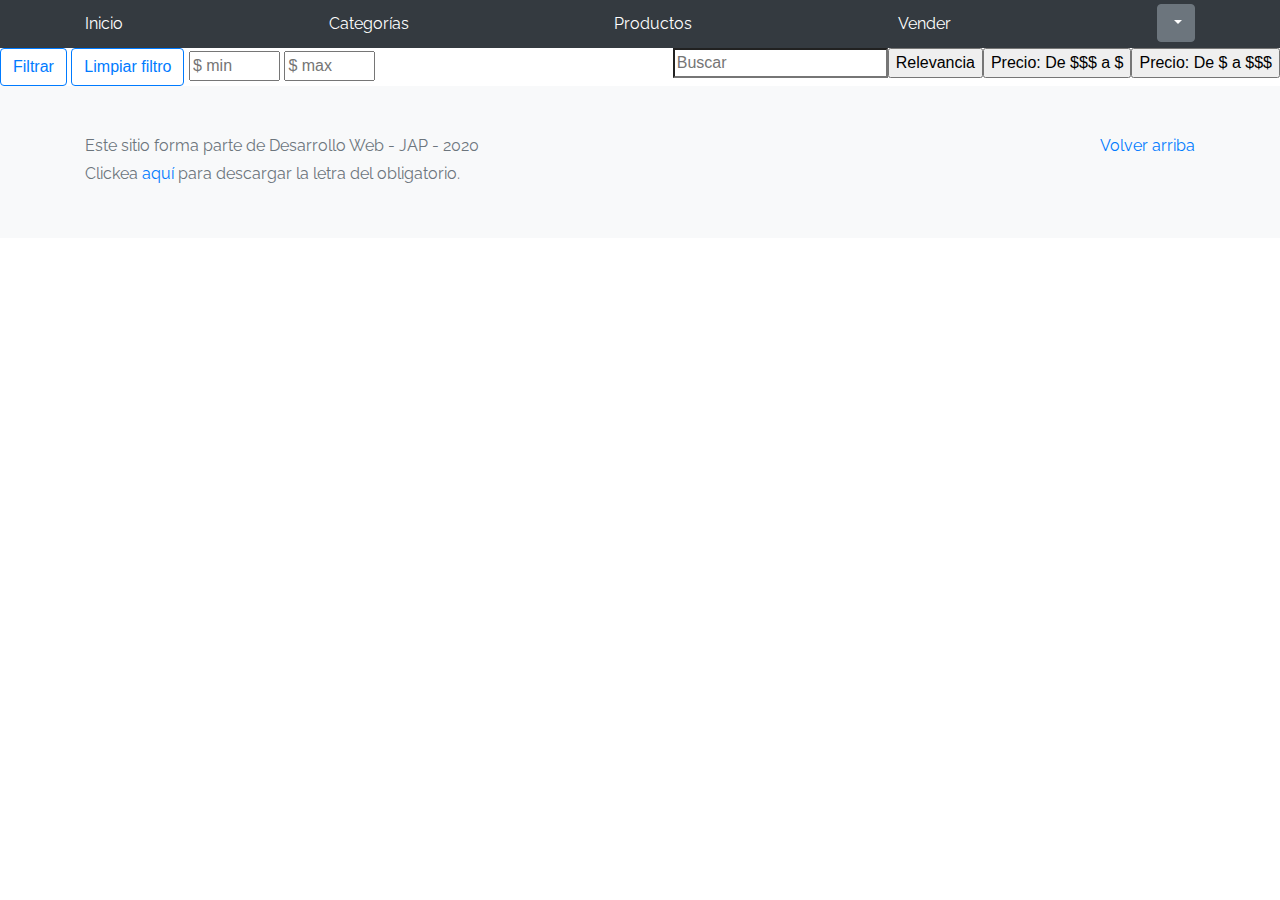
<file: products.html>
<!DOCTYPE html>
<!-- saved from url=(0049)https://getbootstrap.com/docs/4.3/examples/album/ -->
<html lang="en">
  <head>
    <meta http-equiv="Content-Type" content="text/html; charset=UTF-8">
    <meta name="viewport" content="width=device-width, initial-scale=1, shrink-to-fit=no">
    <meta name="description" content="">
    <title>eMercado - Todo lo que busques está aquí</title>

    <link rel="canonical" href="https://getbootstrap.com/docs/4.3/examples/album/">
    <link href="https://fonts.googleapis.com/css?family=Raleway:300,300i,400,400i,700,700i,900,900i" rel="stylesheet">
    <link href="css/font-awesome.min.css" rel="stylesheet">
    <link href="css/bootstrap.min.css" rel="stylesheet">
    <link href="css/styles.css" rel="stylesheet">
  </head>
  <body>
    <nav class="site-header sticky-top py-1 bg-dark">
      <div class="container d-flex flex-column flex-md-row justify-content-between">
        <a class="py-2 d-none d-md-inline-block" href="inicio.html">Inicio</a>
        <a class="py-2 d-none d-md-inline-block" href="categories.html">Categorías</a>
        <a class="py-2 d-none d-md-inline-block" href="products.html">Productos</a>
        <a class="py-2 d-none d-md-inline-block" href="sell.html">Vender</a>
        <div class="dropdown">
          <button class="btn btn-secondary dropdown-toggle" type="button" id="nombre" data-toggle="dropdown" aria-haspopup="true" aria-expanded="false">
          </button>
          <div class="dropdown-menu" aria-labelledby="dropdownMenuButton">
            <a class="dropdown-item" href="cart.html">Ver Carrito</a>
            <a class="dropdown-item" href="my-profile.html">Mi Perfil</a>
            <a class="dropdown-item" id="cerrarsesion" href="index.html">Cerrar Sesión</a>
          </div>
        </div>
      </div>
    </nav>
    <div>
      <input type="button" value="Precio: De $ a $$$" id="precioA" class="alineacion">
      <input type="button" value="Precio: De $$$ a $" id="precioD" class="alineacion">
      <input type="button" value="Relevancia" id="relevancia" class="alineacion">
      <input type="search" placeholder="Buscar" id="buscar" class="alineacion">
      <button id="filtro" class = "btn btn-outline-primary">Filtrar</button>
      <button id="limpiar" class = "btn btn-outline-primary">Limpiar filtro</button>
      <input type="number" placeholder="$ min" id="min" min="0" max="17000">
      <input type="number" placeholder="$ max" id="max" min="0" max="17000">
    </div>

    <!--<div class="container">
      <div class="row ">
        <div class="col col-md-6 col-lg-4">
          <div id="productos"></div>
        </div>
      </div>
    </div> -->
    <div class="container">
      <div class="col-12">
        <div class="row" id="productos"></div>
      </div>
    </div>

    <footer class="text-muted bg-light">
      <div class="container">
        <p class="float-right">
          <a href="#">Volver arriba</a>
        </p>
        <p>Este sitio forma parte de Desarrollo Web - JAP - 2020</p>
        <p>Clickea <a target="_blank" href="Letra.pdf">aquí</a> para descargar la letra del obligatorio.</p>
      </div>
    </footer>
    <div id="spinner-wrapper"><div class="lds-ring"><div></div><div></div><div></div><div></div></div></div>
    <script src="js/jquery-3.4.1.min.js"></script>
    <script src="js/bootstrap.bundle.min.js"></script>
    <script src="js/init.js"></script>
    <script src="js/products.js"></script>
  </body>
</html>
</file>
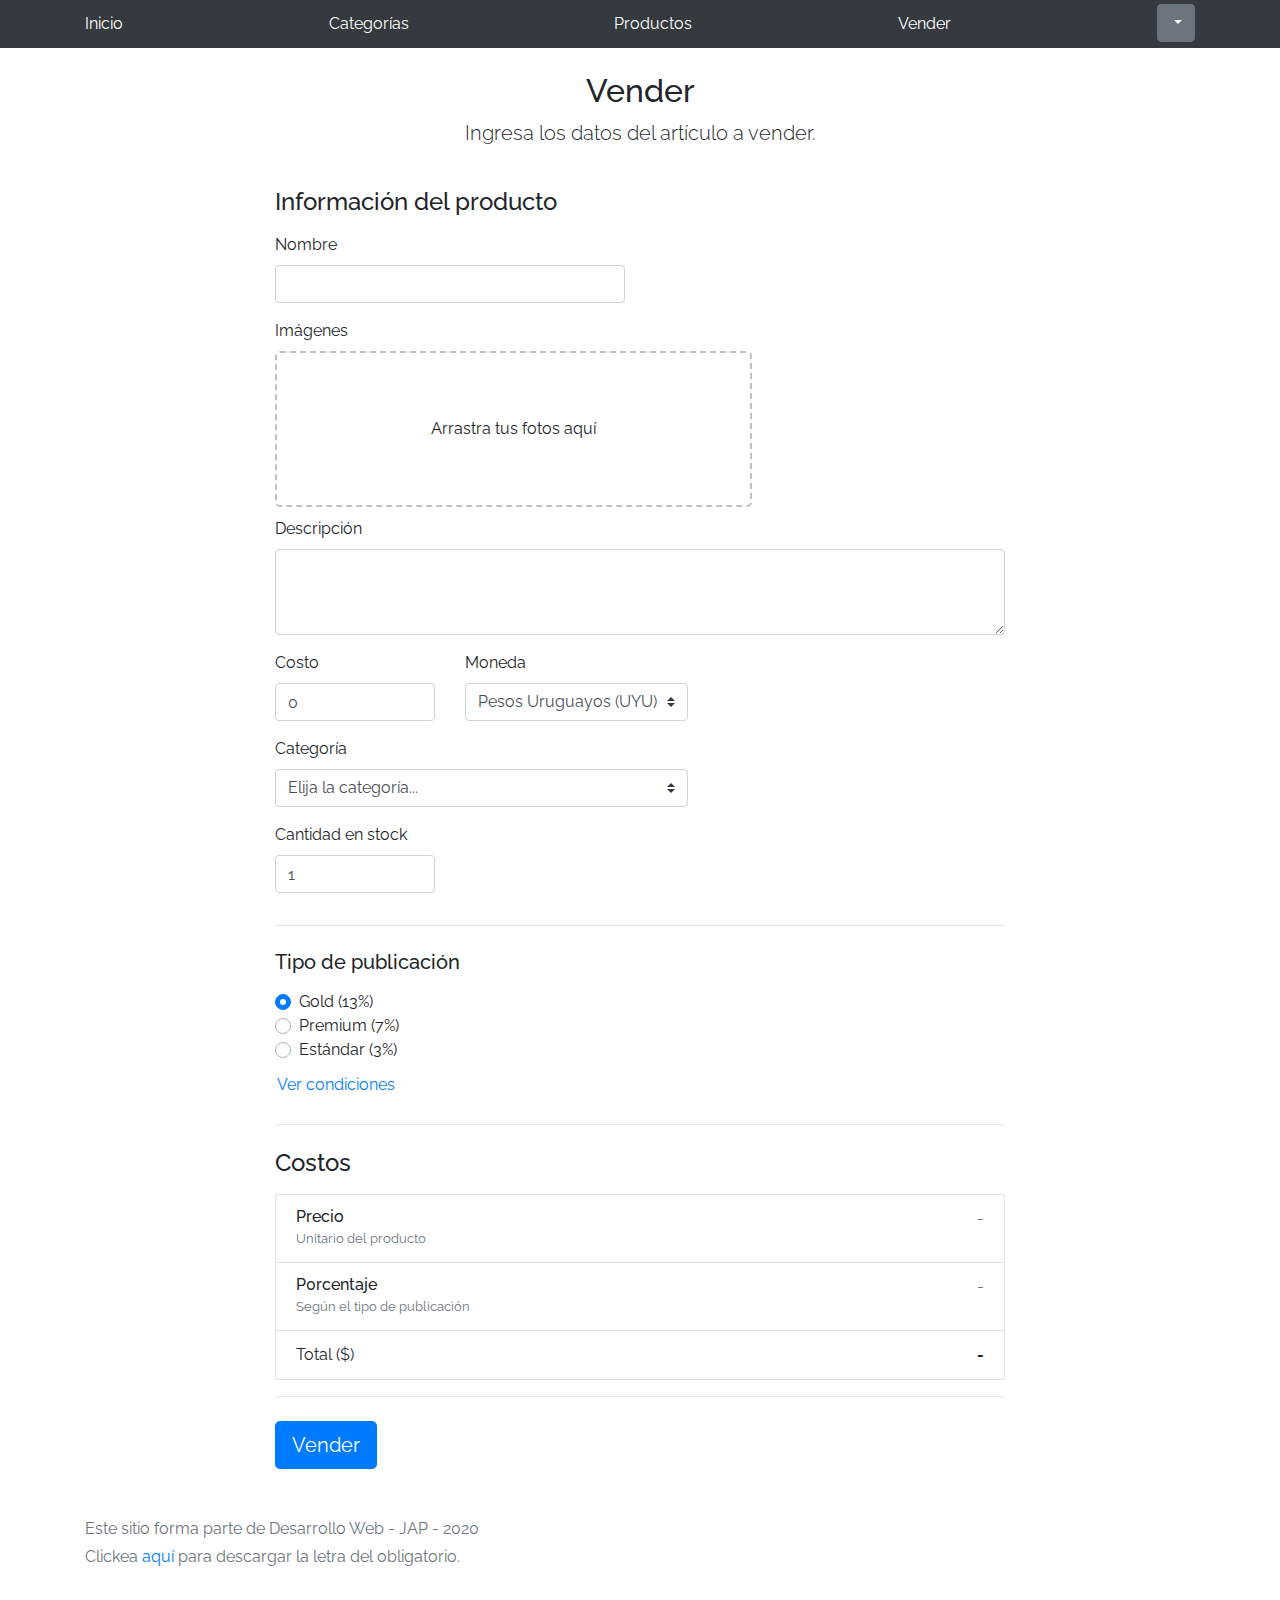
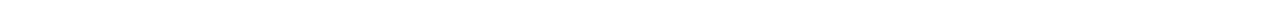
<file: sell.html>
<!DOCTYPE html>
<!-- saved from url=(0049)https://getbootstrap.com/docs/4.3/examples/album/ -->
<html lang="en"><head><meta http-equiv="Content-Type" content="text/html; charset=UTF-8">
    
    <meta name="viewport" content="width=device-width, initial-scale=1, shrink-to-fit=no">
    <meta name="description" content="">
    <title>eMercado - Todo lo que busques está aquí</title>

    <link rel="canonical" href="https://getbootstrap.com/docs/4.3/examples/album/">
    <link href="https://fonts.googleapis.com/css?family=Raleway:300,300i,400,400i,700,700i,900,900i" rel="stylesheet">

    <style>
      .bd-placeholder-img {
        font-size: 1.125rem;
        text-anchor: middle;
        -webkit-user-select: none;
        -moz-user-select: none;
        -ms-user-select: none;
        user-select: none;
      }

      @media (min-width: 768px) {
        .bd-placeholder-img-lg {
          font-size: 3.5rem;
        }
      }
    </style>
    <link href="css/bootstrap.min.css" rel="stylesheet">
    <link href="css/styles.css" rel="stylesheet">
    <link href="css/dropzone.css" rel="stylesheet">
  </head>
  <body>
    <nav class="site-header sticky-top py-1 bg-dark">
        <div class="container d-flex flex-column flex-md-row justify-content-between">
            <a class="py-2 d-none d-md-inline-block" href="inicio.html">Inicio</a>
            <a class="py-2 d-none d-md-inline-block" href="categories.html">Categorías</a>
            <a class="py-2 d-none d-md-inline-block" href="products.html">Productos</a>
            <a class="py-2 d-none d-md-inline-block" href="sell.html">Vender</a>
            <div class="dropdown">
              <button class="btn btn-secondary dropdown-toggle" type="button" id="nombre" data-toggle="dropdown" aria-haspopup="true" aria-expanded="false">
              </button>
              <div class="dropdown-menu" aria-labelledby="dropdownMenuButton">
                <a class="dropdown-item" href="cart.html">Ver Carrito</a>
                <a class="dropdown-item" href="my-profile.html">Mi Perfil</a>
                <a class="dropdown-item" id="cerrarsesion" href="index.html">Cerrar Sesión</a>
              </div>
            </div>
        </div>
    </nav>
      <div class="container">
        <div class="text-center p-4">
          <h2>Vender</h2>
          <p class="lead">Ingresa los datos del artículo a vender.</p>
        </div>
        <div class="row justify-content-md-center">
          <div class="col-md-8 order-md-1">
            <h4 class="mb-3">Información del producto</h4>
            <form class="needs-validation" id="sell-info">
              <div class="row">
                <div class="col-md-6 mb-3">
                  <label for="productName">Nombre</label>
                  <input type="text" class="form-control" id="productName" placeholder="" value="" >
                  <div class="invalid-feedback">
                    Ingresa un nombre
                  </div>
                </div>
              </div>
              <div class="row">
                <div class="col-md-8 order-md-1">
                    <label for="zip">Imágenes</label>
                    <div class="needsclick dz-clickable" id="file-upload">
                      <div class="dz-message needsclick">
                        Arrastra tus fotos aquí<br>
                      </div>
                    </div>
                </div>
              </div>
              <div class="row">
                  <div class="col-md-12 mb-3">
                      <label for="productDescription">Descripción</label>
                      <textarea class="form-control" id="productDescription" rows="3"></textarea>
                  </div>
                </div>
              <div class="row">
                <div class="col-md-3 mb-3">
                  <label for="zip">Costo</label>
                  <input type="number" class="form-control" id="productCostInput" placeholder="" required="" value="0" min="0">
                  <div class="invalid-feedback">
                    El costo debe ser mayor que 0.
                  </div>
                </div>
                <div class="col-md-4 mb-3">
                    <label for="state">Moneda</label>
                    <select class="custom-select d-block w-100" id="productCurrency" required="">
                      <option selected>Pesos Uruguayos (UYU)</option>
                      <option>Dólares (USD)</option>
                    </select>
                    <div class="invalid-feedback">
                      Ingresa una categoría válida.
                    </div>
                  </div>
              </div>
              <div class="row">
                  <div class="col-md-7 mb-3">
                  <label for="state">Categoría</label>
                  <select class="custom-select d-block w-100" id="productCategory">
                    <option value="">Elija la categoría...</option>
                    <option>Autos</option>
                    <option>Juguetes</option>
                    <option>Muebles</option>
                    <option>Herramientas</option>
                    <option>Computadoras</option>
                    <option>Vestimenta</option>
                  </select>
                  <div class="invalid-feedback">
                    Por favor ingresa una categoría válida.
                  </div>
                </div>
              </div>
              <div class="row">
                  <div class="col-md-3 mb-3">
                    <label for="productCountInput">Cantidad en stock</label>
                    <input type="number" class="form-control" id="productCountInput" placeholder="" required="" value="1" min="0">
                    <div class="invalid-feedback">
                      La cantidad es requerida.
                    </div>
                  </div>
                </div>
              <hr class="mb-4">
              <h5 class="mb-3">Tipo de publicación</h5>
              <div class="d-block my-3">
                <div class="custom-control custom-radio">
                  <input id="goldradio" name="publicationType" type="radio" class="custom-control-input" checked="" required="">
                  <label class="custom-control-label" for="goldradio">Gold (13%)</label>
                </div>
                <div class="custom-control custom-radio">
                  <input id="premiumradio" name="publicationType" type="radio" class="custom-control-input" required="">
                  <label class="custom-control-label" for="premiumradio">Premium (7%)</label>
                </div>
                <div class="custom-control custom-radio">
                  <input id="standardradio" name="publicationType" type="radio" class="custom-control-input" required="">
                  <label class="custom-control-label" for="standardradio">Estándar (3%)</label>
                </div>
                <div class="row">
                  <button type="button" class="m-1 btn btn-link" data-toggle="modal" data-target="#contidionsModal">Ver condiciones</button>
                </div>
              </div>
              <hr class="mb-4">
              <h4 class="mb-3">Costos</h4>
              <ul class="list-group mb-3">
                  <li class="list-group-item d-flex justify-content-between lh-condensed">
                    <div>
                      <h6 class="my-0">Precio</h6>
                      <small class="text-muted">Unitario del producto</small>
                    </div>
                    <span class="text-muted" id="productCostText">-</span>
                  </li>
                  <li class="list-group-item d-flex justify-content-between lh-condensed">
                    <div>
                      <h6 class="my-0">P0rcentaje</h6>
                      <small class="text-muted">Según el tipo de publicación</small>
                    </div>
                    <span class="text-muted" id="comissionText">-</span>
                  </li>
                  <li class="list-group-item d-flex justify-content-between">
                    <span>Total ($)</span>
                    <strong id="totalCostText">-</strong>
                  </li>
                </ul>
              <hr class="mb-4">
              <button class="btn btn-primary btn-lg" type="submit">Vender</button>
            </form>
          </div>
        </div>
      </div>
      <footer class="text-muted">
        <div class="container">
            <p>Este sitio forma parte de Desarrollo Web - JAP - 2020</p>
            <p>Clickea <a target="_blank" href="Letra.pdf">aquí</a> para descargar la letra del obligatorio.</p>
        </div>
      </footer>
      <div class="alert fade" role="alert" id="alertResult">
          <span id="resultSpan"></span>
          <button type="button" class="close" data-dismiss="alert" aria-label="Close">
              <span aria-hidden="true">&times;</span>
          </button>
      </div>

      <div class="modal fade" tabindex="-1" role="dialog" id="contidionsModal">
        <div class="modal-dialog" role="document">
          <div class="modal-content">
            <div class="modal-header">
              <h5 class="modal-title">Condiciones de publicación</h5>
              <button type="button" class="close" data-dismiss="modal" aria-label="Close">
                <span aria-hidden="true">&times;</span>
              </button>
            </div>
            <div class="modal-body">
              <div class="container">
                  <div class="row">
                      <h5 class="text-warning">Gold (13%)</h5>
                      <p class="muted text-justify">Tu producto se verá de forma promocionada en portada, además de las condiciones de Premium y Estándar.</p>
                  </div>
                  <hr>
                  <div class="row">
                      <h5 class="text-primary">Stándar (7%)</h5>
                      <p class="muted text-justify">Se mostrará el producto en los primeros lugares de resultados de búsqueda, así cómo cuando se ingrese a la categoría que pertenezca.</p>
                  </div>
                  <hr>
                  <div class="row">
                      <h5 class="text-secondary">Estándar (3%)</h5>
                      <p class="muted text-justify">El producto se listará en la categoría correspondiente, así como en los resultados de búsquedas que coincidan con las palabras claves en el nombre.</p>
                  </div>
              </div>
            </div>
            <div class="modal-footer">
              <button type="button" class="btn btn-primary" data-dismiss="modal">Cerrar</button>
            </div>
          </div>
        </div>
      </div>
      <div id="spinner-wrapper"><div class="lds-ring"><div></div><div></div><div></div><div></div></div></div>
      <script src="js/jquery-3.4.1.min.js"></script>
      <script src="js/bootstrap.bundle.min.js"></script>
      <script src="js/dropzone.js"></script>
      <script src="js/init.js"></script>
      <script src="js/sell.js"></script>
    </body>
</html>
</file>
<file: css/styles.css>
.jumbotron, .card-body, .container, .site-header{
    font-family: 'Raleway', serif !important;
}

.jumbotron .display-4{
    font-weight: bold;
}

.jumbotron {
  height: 50vh;
  padding: 5em inherit;
  margin-bottom: 0;
  background-color: #53C0FB;
  background: url('../img/cover_back.png');
  background-size: cover;
  background-position: center;
  background-repeat: no-repeat;
  color: black;
  font-weight: bold;
}

@media (min-width: 768px) {
  .jumbotron {
    padding-top: 6rem;
    padding-bottom: 6rem;
  }
}

.jumbotron p:last-child {
  margin-bottom: 0;
}

.jumbotron-heading {
  font-weight: 300;
}

.jumbotron .container {
  max-width: 40rem;
  background-color: rgba(255, 255, 255, 0.5);
  border-radius: 10px;
  text-shadow: 1px 1px 2px grey;
}

.jumbotron .lead{
  font-size: 38px;
}

footer {
  padding-top: 3rem;
  padding-bottom: 3rem;
}

footer p {
  margin-bottom: .25rem;
}

.site-header a {
  color: white;
  transition: ease-in-out color .15s;
}

.light-text {
  color: white;
}

.site-header .dropdown-menu a {
  color: black;
}

.dropzone{
  border: 2px dashed #0087F7;
  border-radius: 5px;
  background: white;
}

.alert{
  position: fixed;
  top:80px;
  width: 50%;
  left: 50%;
  transform: translate(-50%, 0);
}

.lds-ring {
  display: inline-block;
  position: relative;
  width: 64px;
  height: 64px;
  top:50%;
  left: 50%;
}
.lds-ring div {
  box-sizing: border-box;
  display: block;
  position: absolute;
  width: 51px;
  height: 51px;
  margin: 6px;
  border: 6px solid #fff;
  border-radius: 50%;
  animation: lds-ring 1.2s cubic-bezier(0.5, 0, 0.5, 1) infinite;
  border-color: #fff transparent transparent transparent;
}
.lds-ring div:nth-child(1) {
  animation-delay: -0.45s;
}
.lds-ring div:nth-child(2) {
  animation-delay: -0.3s;
}
.lds-ring div:nth-child(3) {
  animation-delay: -0.15s;
}
@keyframes lds-ring {
  0% {
    transform: rotate(0deg);
  }
  100% {
    transform: rotate(360deg);
  }
}

#spinner-wrapper{
  position: fixed;
  background-color: rgba(0,0,0,0.5);
  width:100%;
  height: 100%;
  top:0;
  left:0;
  z-index: 1021;
  display: none;
}

a.custom-card,
a.custom-card:hover {
  color: inherit;
  text-decoration: inherit;
}

.checked {
  color: orange;
}

.alineacion {
  position: static;
  float: right;
}
</file>
<file: css/dropzone.css>
/*
 * The MIT License
 * Copyright (c) 2012 Matias Meno <m@tias.me>
 */
.dropzone, .dropzone * {
  box-sizing: border-box; }

.dropzone {
  position: relative; }
  .dropzone .dz-preview {
    position: relative;
    display: inline-block;
    width: 120px;
    margin: 0.5em; }
    .dropzone .dz-preview .dz-progress {
      display: block;
      height: 15px;
      border: 1px solid #aaa; }
      .dropzone .dz-preview .dz-progress .dz-upload {
        display: block;
        height: 100%;
        width: 0;
        background: green; }
    .dropzone .dz-preview .dz-error-message {
      color: red;
      display: none; }
    .dropzone .dz-preview.dz-error .dz-error-message, .dropzone .dz-preview.dz-error .dz-error-mark {
      display: block; }
    .dropzone .dz-preview.dz-success .dz-success-mark {
      display: block; }
    .dropzone .dz-preview .dz-error-mark, .dropzone .dz-preview .dz-success-mark {
      position: absolute;
      display: none;
      left: 30px;
      top: 30px;
      width: 54px;
      height: 58px;
      left: 50%;
      margin-left: -27px; }

@-webkit-keyframes passing-through {
  0% {
    opacity: 0;
    -webkit-transform: translateY(40px);
    -moz-transform: translateY(40px);
    -ms-transform: translateY(40px);
    -o-transform: translateY(40px);
    transform: translateY(40px); }
  30%, 70% {
    opacity: 1;
    -webkit-transform: translateY(0px);
    -moz-transform: translateY(0px);
    -ms-transform: translateY(0px);
    -o-transform: translateY(0px);
    transform: translateY(0px); }
  100% {
    opacity: 0;
    -webkit-transform: translateY(-40px);
    -moz-transform: translateY(-40px);
    -ms-transform: translateY(-40px);
    -o-transform: translateY(-40px);
    transform: translateY(-40px); } }
@-moz-keyframes passing-through {
  0% {
    opacity: 0;
    -webkit-transform: translateY(40px);
    -moz-transform: translateY(40px);
    -ms-transform: translateY(40px);
    -o-transform: translateY(40px);
    transform: translateY(40px); }
  30%, 70% {
    opacity: 1;
    -webkit-transform: translateY(0px);
    -moz-transform: translateY(0px);
    -ms-transform: translateY(0px);
    -o-transform: translateY(0px);
    transform: translateY(0px); }
  100% {
    opacity: 0;
    -webkit-transform: translateY(-40px);
    -moz-transform: translateY(-40px);
    -ms-transform: translateY(-40px);
    -o-transform: translateY(-40px);
    transform: translateY(-40px); } }
@keyframes passing-through {
  0% {
    opacity: 0;
    -webkit-transform: translateY(40px);
    -moz-transform: translateY(40px);
    -ms-transform: translateY(40px);
    -o-transform: translateY(40px);
    transform: translateY(40px); }
  30%, 70% {
    opacity: 1;
    -webkit-transform: translateY(0px);
    -moz-transform: translateY(0px);
    -ms-transform: translateY(0px);
    -o-transform: translateY(0px);
    transform: translateY(0px); }
  100% {
    opacity: 0;
    -webkit-transform: translateY(-40px);
    -moz-transform: translateY(-40px);
    -ms-transform: translateY(-40px);
    -o-transform: translateY(-40px);
    transform: translateY(-40px); } }
@-webkit-keyframes slide-in {
  0% {
    opacity: 0;
    -webkit-transform: translateY(40px);
    -moz-transform: translateY(40px);
    -ms-transform: translateY(40px);
    -o-transform: translateY(40px);
    transform: translateY(40px); }
  30% {
    opacity: 1;
    -webkit-transform: translateY(0px);
    -moz-transform: translateY(0px);
    -ms-transform: translateY(0px);
    -o-transform: translateY(0px);
    transform: translateY(0px); } }
@-moz-keyframes slide-in {
  0% {
    opacity: 0;
    -webkit-transform: translateY(40px);
    -moz-transform: translateY(40px);
    -ms-transform: translateY(40px);
    -o-transform: translateY(40px);
    transform: translateY(40px); }
  30% {
    opacity: 1;
    -webkit-transform: translateY(0px);
    -moz-transform: translateY(0px);
    -ms-transform: translateY(0px);
    -o-transform: translateY(0px);
    transform: translateY(0px); } }
@keyframes slide-in {
  0% {
    opacity: 0;
    -webkit-transform: translateY(40px);
    -moz-transform: translateY(40px);
    -ms-transform: translateY(40px);
    -o-transform: translateY(40px);
    transform: translateY(40px); }
  30% {
    opacity: 1;
    -webkit-transform: translateY(0px);
    -moz-transform: translateY(0px);
    -ms-transform: translateY(0px);
    -o-transform: translateY(0px);
    transform: translateY(0px); } }
@-webkit-keyframes pulse {
  0% {
    -webkit-transform: scale(1);
    -moz-transform: scale(1);
    -ms-transform: scale(1);
    -o-transform: scale(1);
    transform: scale(1); }
  10% {
    -webkit-transform: scale(1.1);
    -moz-transform: scale(1.1);
    -ms-transform: scale(1.1);
    -o-transform: scale(1.1);
    transform: scale(1.1); }
  20% {
    -webkit-transform: scale(1);
    -moz-transform: scale(1);
    -ms-transform: scale(1);
    -o-transform: scale(1);
    transform: scale(1); } }
@-moz-keyframes pulse {
  0% {
    -webkit-transform: scale(1);
    -moz-transform: scale(1);
    -ms-transform: scale(1);
    -o-transform: scale(1);
    transform: scale(1); }
  10% {
    -webkit-transform: scale(1.1);
    -moz-transform: scale(1.1);
    -ms-transform: scale(1.1);
    -o-transform: scale(1.1);
    transform: scale(1.1); }
  20% {
    -webkit-transform: scale(1);
    -moz-transform: scale(1);
    -ms-transform: scale(1);
    -o-transform: scale(1);
    transform: scale(1); } }
@keyframes pulse {
  0% {
    -webkit-transform: scale(1);
    -moz-transform: scale(1);
    -ms-transform: scale(1);
    -o-transform: scale(1);
    transform: scale(1); }
  10% {
    -webkit-transform: scale(1.1);
    -moz-transform: scale(1.1);
    -ms-transform: scale(1.1);
    -o-transform: scale(1.1);
    transform: scale(1.1); }
  20% {
    -webkit-transform: scale(1);
    -moz-transform: scale(1);
    -ms-transform: scale(1);
    -o-transform: scale(1);
    transform: scale(1); } }
#file-upload, #file-upload * {
  box-sizing: border-box; }

#file-upload {
  min-height: 150px;
  border: 2px dashed silver;
  border-radius: 5px;
  background: white;
margin-bottom: 10px;}
  #file-upload.dz-clickable {
    cursor: pointer; }
    #file-upload.dz-clickable * {
      cursor: default; }
    #file-upload.dz-clickable .dz-message, #file-upload.dz-clickable .dz-message * {
      cursor: pointer; }
  #file-upload.dz-started .dz-message {
    display: none; }
  #file-upload.dz-drag-hover {
    border-style: solid; }
    #file-upload.dz-drag-hover .dz-message {
      opacity: 0.5; }
  #file-upload .dz-message {
    text-align: center;
    margin: 4em 0; }
  #file-upload .dz-preview {
    position: relative;
    display: inline-block;
    vertical-align: top;
    margin: 16px;
    min-height: 100px; }
    #file-upload .dz-preview:hover {
      z-index: 1000; }
      #file-upload .dz-preview:hover .dz-details {
        opacity: 1; }
    #file-upload .dz-preview.dz-file-preview .dz-image {
      border-radius: 20px;
      background: #999;
      background: linear-gradient(to bottom, #eee, #ddd); }
    #file-upload .dz-preview.dz-file-preview .dz-details {
      opacity: 1; }
    #file-upload .dz-preview.dz-image-preview {
      background: white; }
      #file-upload .dz-preview.dz-image-preview .dz-details {
        -webkit-transition: opacity 0.2s linear;
        -moz-transition: opacity 0.2s linear;
        -ms-transition: opacity 0.2s linear;
        -o-transition: opacity 0.2s linear;
        transition: opacity 0.2s linear; }
    #file-upload .dz-preview .dz-remove {
      font-size: 14px;
      text-align: center;
      display: block;
      cursor: pointer;
      border: none; }
      #file-upload .dz-preview .dz-remove:hover {
        text-decoration: underline; }
    #file-upload .dz-preview:hover .dz-details {
      opacity: 1; }
    #file-upload .dz-preview .dz-details {
      z-index: 20;
      position: absolute;
      top: 0;
      left: 0;
      opacity: 0;
      font-size: 13px;
      min-width: 100%;
      max-width: 100%;
      padding: 2em 1em;
      text-align: center;
      color: rgba(0, 0, 0, 0.9);
      line-height: 150%; }
      #file-upload .dz-preview .dz-details .dz-size {
        margin-bottom: 1em;
        font-size: 16px; }
      #file-upload .dz-preview .dz-details .dz-filename {
        white-space: nowrap; }
        #file-upload .dz-preview .dz-details .dz-filename:hover span {
          border: 1px solid rgba(200, 200, 200, 0.8);
          background-color: rgba(255, 255, 255, 0.8); }
        #file-upload .dz-preview .dz-details .dz-filename:not(:hover) {
          overflow: hidden;
          text-overflow: ellipsis; }
          #file-upload .dz-preview .dz-details .dz-filename:not(:hover) span {
            border: 1px solid transparent; }
      #file-upload .dz-preview .dz-details .dz-filename span, #file-upload .dz-preview .dz-details .dz-size span {
        background-color: rgba(255, 255, 255, 0.4);
        padding: 0 0.4em;
        border-radius: 3px; }
    #file-upload .dz-preview:hover .dz-image img {
      -webkit-transform: scale(1.05, 1.05);
      -moz-transform: scale(1.05, 1.05);
      -ms-transform: scale(1.05, 1.05);
      -o-transform: scale(1.05, 1.05);
      transform: scale(1.05, 1.05);
      -webkit-filter: blur(8px);
      filter: blur(8px); }
    #file-upload .dz-preview .dz-image {
      border-radius: 20px;
      overflow: hidden;
      width: 120px;
      height: 120px;
      position: relative;
      display: block;
      z-index: 10; }
      #file-upload .dz-preview .dz-image img {
        display: block; }
    #file-upload .dz-preview.dz-success .dz-success-mark {
      -webkit-animation: passing-through 3s cubic-bezier(0.77, 0, 0.175, 1);
      -moz-animation: passing-through 3s cubic-bezier(0.77, 0, 0.175, 1);
      -ms-animation: passing-through 3s cubic-bezier(0.77, 0, 0.175, 1);
      -o-animation: passing-through 3s cubic-bezier(0.77, 0, 0.175, 1);
      animation: passing-through 3s cubic-bezier(0.77, 0, 0.175, 1); }
    #file-upload .dz-preview.dz-error .dz-error-mark {
      opacity: 1;
      -webkit-animation: slide-in 3s cubic-bezier(0.77, 0, 0.175, 1);
      -moz-animation: slide-in 3s cubic-bezier(0.77, 0, 0.175, 1);
      -ms-animation: slide-in 3s cubic-bezier(0.77, 0, 0.175, 1);
      -o-animation: slide-in 3s cubic-bezier(0.77, 0, 0.175, 1);
      animation: slide-in 3s cubic-bezier(0.77, 0, 0.175, 1); }
    #file-upload .dz-preview .dz-success-mark, #file-upload .dz-preview .dz-error-mark {
      pointer-events: none;
      opacity: 0;
      z-index: 500;
      position: absolute;
      display: block;
      top: 50%;
      left: 50%;
      margin-left: -27px;
      margin-top: -27px; }
      #file-upload .dz-preview .dz-success-mark svg, #file-upload .dz-preview .dz-error-mark svg {
        display: block;
        width: 54px;
        height: 54px; }
    #file-upload .dz-preview.dz-processing .dz-progress {
      opacity: 1;
      -webkit-transition: all 0.2s linear;
      -moz-transition: all 0.2s linear;
      -ms-transition: all 0.2s linear;
      -o-transition: all 0.2s linear;
      transition: all 0.2s linear; }
    #file-upload .dz-preview.dz-complete .dz-progress {
      opacity: 0;
      -webkit-transition: opacity 0.4s ease-in;
      -moz-transition: opacity 0.4s ease-in;
      -ms-transition: opacity 0.4s ease-in;
      -o-transition: opacity 0.4s ease-in;
      transition: opacity 0.4s ease-in; }
    #file-upload .dz-preview:not(.dz-processing) .dz-progress {
      -webkit-animation: pulse 6s ease infinite;
      -moz-animation: pulse 6s ease infinite;
      -ms-animation: pulse 6s ease infinite;
      -o-animation: pulse 6s ease infinite;
      animation: pulse 6s ease infinite; }
    #file-upload .dz-preview .dz-progress {
      opacity: 1;
      z-index: 1000;
      pointer-events: none;
      position: absolute;
      height: 16px;
      left: 50%;
      top: 50%;
      margin-top: -8px;
      width: 80px;
      margin-left: -40px;
      background: rgba(255, 255, 255, 0.9);
      -webkit-transform: scale(1);
      border-radius: 8px;
      overflow: hidden; }
      #file-upload .dz-preview .dz-progress .dz-upload {
        background: #333;
        background: linear-gradient(to bottom, #666, #444);
        position: absolute;
        top: 0;
        left: 0;
        bottom: 0;
        width: 0;
        -webkit-transition: width 300ms ease-in-out;
        -moz-transition: width 300ms ease-in-out;
        -ms-transition: width 300ms ease-in-out;
        -o-transition: width 300ms ease-in-out;
        transition: width 300ms ease-in-out; }
    #file-upload .dz-preview.dz-error .dz-error-message {
      display: block; }
    #file-upload .dz-preview.dz-error:hover .dz-error-message {
      opacity: 1;
      pointer-events: auto; }
    #file-upload .dz-preview .dz-error-message {
      pointer-events: none;
      z-index: 1000;
      position: absolute;
      display: block;
      display: none;
      opacity: 0;
      -webkit-transition: opacity 0.3s ease;
      -moz-transition: opacity 0.3s ease;
      -ms-transition: opacity 0.3s ease;
      -o-transition: opacity 0.3s ease;
      transition: opacity 0.3s ease;
      border-radius: 8px;
      font-size: 13px;
      top: 130px;
      left: -10px;
      width: 140px;
      background: #be2626;
      background: linear-gradient(to bottom, #be2626, #a92222);
      padding: 0.5em 1.2em;
      color: white; }
      #file-upload .dz-preview .dz-error-message:after {
        content: '';
        position: absolute;
        top: -6px;
        left: 64px;
        width: 0;
        height: 0;
        border-left: 6px solid transparent;
        border-right: 6px solid transparent;
        border-bottom: 6px solid #be2626; }

#file-upload .dz-preview.dz-error .dz-error-message, #file-upload .dz-preview.dz-error .dz-error-mark{
  display: none;
}
</file>
